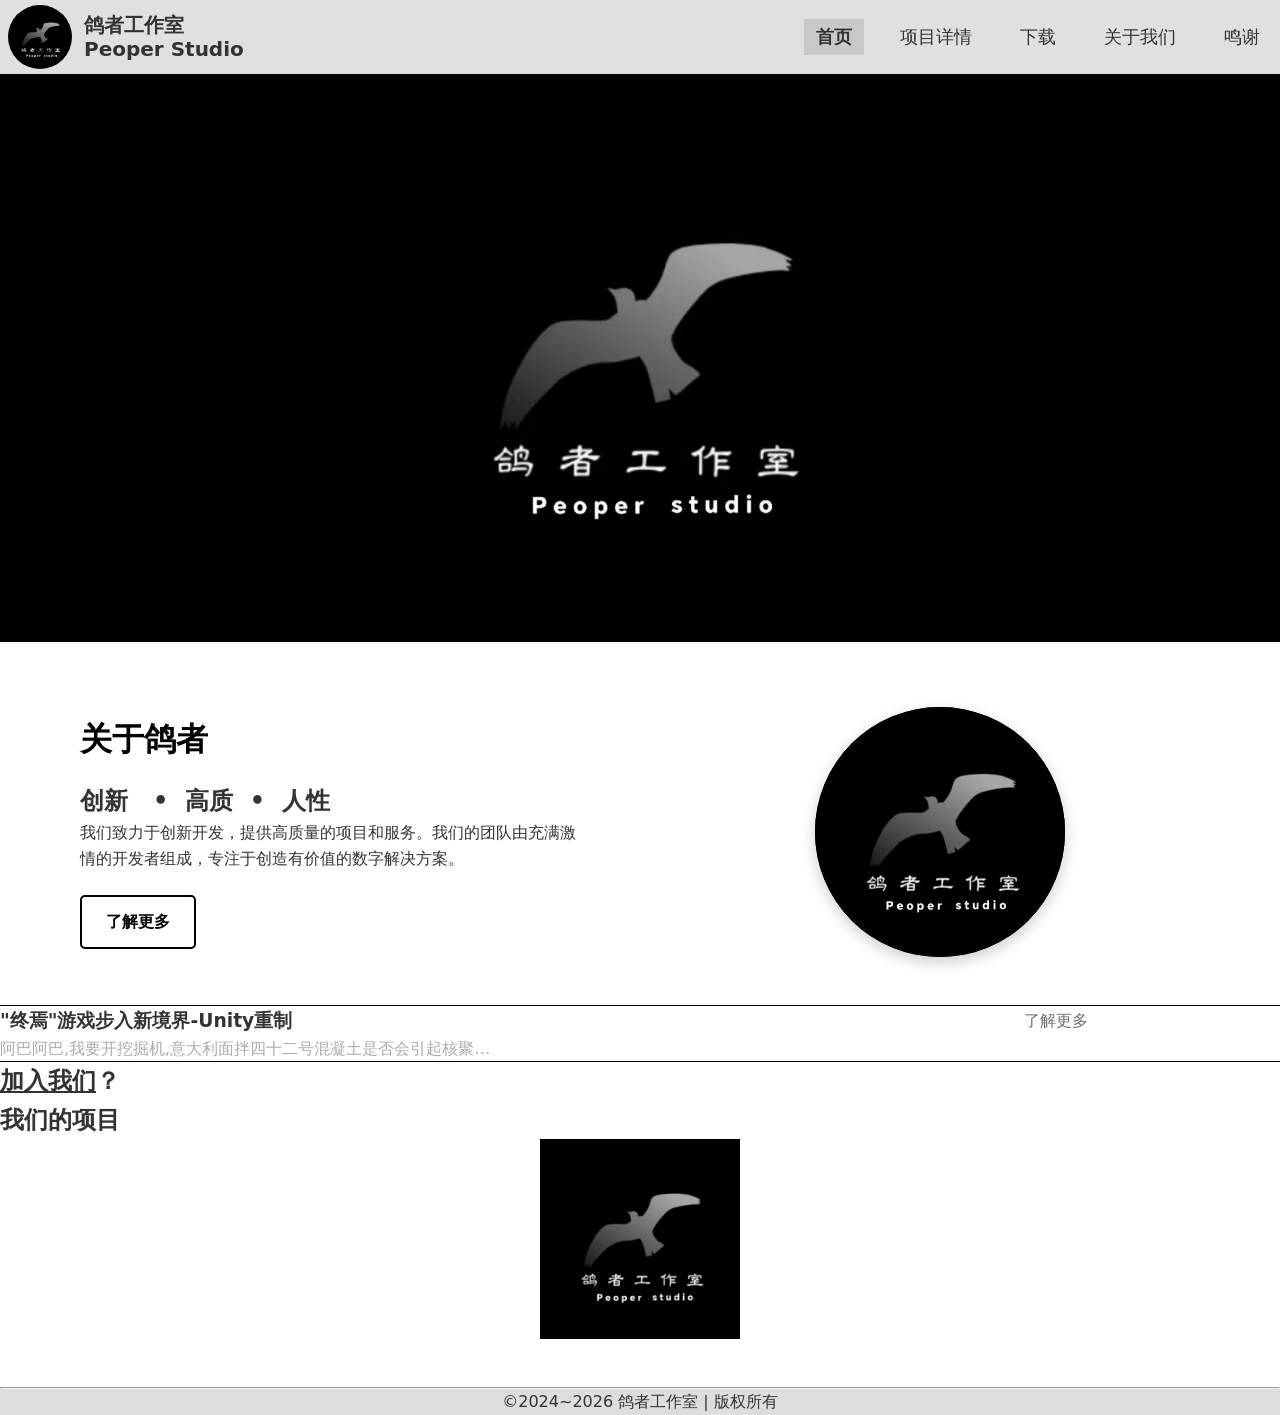
<file: index.html>
<!DOCTYPE html>
<html lang="zh-CN">
<head>
    <meta charset="UTF-8">
    <meta name="viewport" content="width=device-width, initial-scale=1.0">
    <meta name="description" content="鸽者工作室 - 专注于创新开发和技术解决方案">
    <title>鸽者工作室 - 创新开发</title>
    <link rel="stylesheet" href="css/nav.css">
    <link rel="stylesheet" href="css/index.css">
</head>
<body>
    <header class="navbar" id="navbar">
        <div class="navbar-container">
            <div class="navbar-brand">
                <img src="image/logo.jpg" alt="鸽者工作室logo" class="navbar-logo">
                <span class="navbar-logo-name">鸽者工作室<br>Peoper Studio</span>
            </div>
            <nav>
                <ul class="navbar-menu">
                    <li><a href="index.html" class="navbar-link active">首页</a></li>
                    <li><a href="html/detailed.html" class="navbar-link">项目详情</a></li>
                    <li><a href="html/download.html" class="navbar-link">下载</a></li>
                    <li><a href="html/about.html" class="navbar-link">关于我们</a></li>
                    <li><a href="html/thanks.html" class="navbar-link">鸣谢</a></li>
                </ul>
            </nav>
        </div>
    </header>

    <!-- 页面主要内容 -->
    <main>
        <!-- 英雄横幅区 -->
        <section class="hero" id="hero">
            <div class="container">
                <img src="image/logo.jpg" alt="工作室宣传横幅" class="hero-image">
            </div>
        </section>

        <!-- 关于我们区域 -->
        <section class="about">
            <div class="container about-container" id="about-container">
                <!-- 文本内容 -->
                <div class="about-content">
                    <h2 class="about-title">关于鸽者</h2>
                    <h2 class="about-subtitle">创新&nbsp;&nbsp;&nbsp•&nbsp;&nbsp;高质&nbsp;&nbsp;•&nbsp;&nbsp;人性</h2>
                    <p class="about-text">
                        我们致力于创新开发，提供高质量的项目和服务。我们的团队由充满激情的开发者组成，专注于创造有价值的数字解决方案。
                    </p>
                    <a href="html/about.html" class="btn">了解更多</a>
                </div>

                <!-- 圆形logo展示 -->
                <div class="about-image">
                    <div class="logo-circle">
                        <img src="image/logo.jpg" alt="工作室logo">
                    </div>
                </div>
            </div>

            <!-- 最新公告区域 -->
            <div class="about-message" id="about-message">
                <div class="about-message-header">
                    <h3>"终焉"游戏步入新境界-Unity重制</h3>
                    <a href="html/about.html" class="about-btn">了解更多</a>
                </div>
                <font style="opacity: 0.5;">
                    <span class="text-truncate">
                        阿巴阿巴,我要开挖掘机,意大利面拌四十二号混凝土是否会引起核聚变,不知道不知道,不知道不知道,不知道不知道,不知道不知道
                    </span>
                </font>
            </div>
            <div class="join-in" id="join-in">
                <h1><a href="html/about.html#join"><u>加入我们</u>？</a></h1>
            </div>
            <div class="projects" id="projects">
                <h1>我们的项目</h1>
                <div class="projects-theLastEnd">
                    <a href="html/detailed.html#TheLastEnd"><img src="image/logo.jpg" alt="终焉TheLastEnd"
                            class="projects-logo"></a>
                </div>

            </div>
        </section>
    </main>
    <footer>
        <hr>
        <p style="text-align:center;">©2024~2026 鸽者工作室 | 版权所有</p>
    </footer>
</body>

</html>
</file>
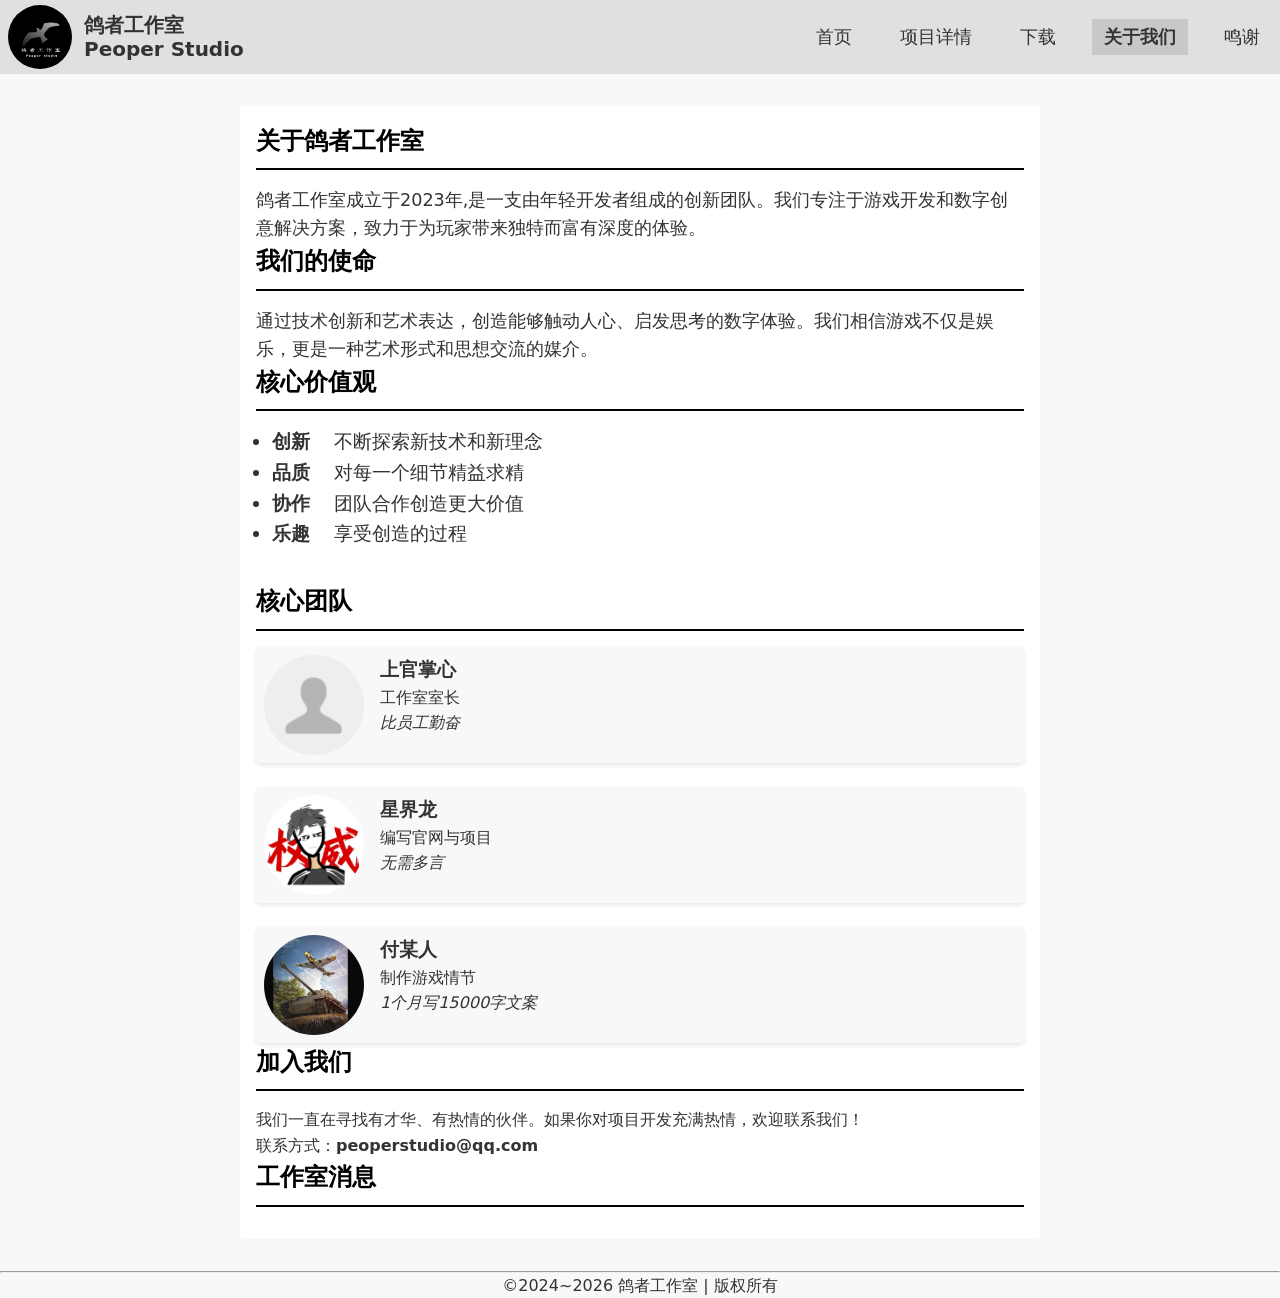
<file: html/about.html>
<!DOCTYPE html>
<html>

<head>
    <meta charset="UTF-8">
    <meta name="viewport" content="width=device-width, initial-scale=1.0">
    <meta name="description" content="鸽者工作室 - 专注于创新开发和技术解决方案">
    <title>关于我们 - 鸽者工作室</title>
    <link rel="stylesheet" href="../css/nav.css">
    <link rel="stylesheet" href="../css/index.css">
    <style>
        body {
            margin: 0;
            padding: 0;
            background-color: #f8f8f8;
        }

        .about-content {
            max-width: 800px;
            margin: 2rem auto;
            padding: 1rem;
            background: white;
            border: 1px solid var(--border-color);
            border-radius: 4px;
        }

        .team-section {
            margin-top: 2rem;
        }

        .team-grid {
            display: grid;
            gap: 1.5rem;
            width: 100%;
            margin-top: 1rem;
        }

        .team-member {
            background: #f8f8f8;
            padding: 0.5rem;
            border-radius: 4px;
            box-shadow: 0 2px 4px rgba(0, 0, 0, 0.1);
            display: flex;
            gap: 1rem;
            font-size: 1rem;
            width: auto;
            white-space: nowrap;
            overflow: hidden;
        }

        .member-image {
            width: 100px;
            height: 100px;
            border-radius: 50%;
            object-fit: cover;
            margin: 0;
            display: block;
        }

        .section-title {
            font-size: 1.5rem;
            margin-bottom: 1rem;
            color: var(--accent-color);
            border-bottom: 2px solid var(--accent-color);
            padding-bottom: 0.5rem;
        }
        @media (max-width: 600px) {
            .team-grid {
                grid-template-columns: 1fr;
            }
            .member-image {
                width: 80px;
                height: 80px;
            }
            .team-member {
                font-size: 0.8rem;
            }
        }
         @media (max-width: 500px) {
            .member-image {
                width: 60px;
                height: 60px;
            }
        }
    </style>
</head>

<body>
    <header class="navbar" id="navbar">
        <div class="navbar-container">
            <div class="navbar-brand">
                <img src="../image/logo.jpg" alt="鸽者工作室logo" class="navbar-logo">
                <span class="navbar-logo-name">鸽者工作室<br>Peoper Studio</span>
            </div>
            <nav>
                <ul class="navbar-menu">
                    <li><a href="../index.html" class="navbar-link">首页</a></li>
                    <li><a href="detailed.html" class="navbar-link">项目详情</a></li>
                    <li><a href="download.html" class="navbar-link">下载</a></li>
                    <li><a href="about.html" class="navbar-link active">关于我们</a></li>
                    <li><a href="thanks.html" class="navbar-link">鸣谢</a></li>
                </ul>
            </nav>
        </div>
    </header>

    <main>
        <div class="container">
            <div class="about-content">
                <h1 class="section-title">关于鸽者工作室</h1>
                <p style="font-size: 1.1rem;">鸽者工作室成立于2023年,是一支由年轻开发者组成的创新团队。我们专注于游戏开发和数字创意解决方案，致力于为玩家带来独特而富有深度的体验。</p>

                <h2 class="section-title">我们的使命</h2>
                <p style="font-size: 1.1rem;">通过技术创新和艺术表达，创造能够触动人心、启发思考的数字体验。我们相信游戏不仅是娱乐，更是一种艺术形式和思想交流的媒介。</p>

                <h2 class="section-title">核心价值观</h2>
                <ul style="margin: 1rem;font-size: 1.2rem;">
                    <li><b>创新</b>&nbsp;&nbsp;&nbsp;&nbsp;不断探索新技术和新理念</li>
                    <li><b>品质</b>&nbsp;&nbsp;&nbsp;&nbsp;对每一个细节精益求精</li>
                    <li><b>协作</b>&nbsp;&nbsp;&nbsp;&nbsp;团队合作创造更大价值</li>
                    <li><b>乐趣</b>&nbsp;&nbsp;&nbsp;&nbsp;享受创造的过程</li>
                </ul>

                <div class="team-section">
                    <h2 class="section-title">核心团队</h2>
                    <div class="team-grid">
                        <div class="team-member">
                            <img src="../image/shangguanzhangxin_logo.jpg" alt="创始人" class="member-image">
                            <div>
                                <h3>上官掌心</h3>
                                <p>工作室室长</p>
                                <p><i>比员工勤奋</i></p>
                            </div>
                        </div>
                        <div class="team-member">
                            <img src="../image/xingjielong_logo.jpg" alt="美术总监" class="member-image">
                            <div>
                                <h3>星界龙</h3>
                                <p>编写官网与项目</p>
                                <p><i>无需多言</i></p>
                            </div>
                        </div>
                        <div class="team-member">
                            <img src="../image/fujunchen_logo.jpg" alt="音效设计师" class="member-image">
                            <div>
                                <h3>付某人</h3>
                                <p>制作游戏情节</p>
                                <p><i>1个月写15000字文案</i></p>
                            </div>
                        </div>
                    </div>
                </div>

                <h2 class="section-title" id="join-in">加入我们</h2>
                <p>我们一直在寻找有才华、有热情的伙伴。如果你对项目开发充满热情，欢迎联系我们！</p>
                <p>联系方式：<b>peoperstudio@qq.com</peoperstudio></b></p>
                <h2 class="section-title">工作室消息</h2>
            </div>
        </div>
    </main>

  <footer>
        <hr>
        <p style="text-align:center;">©2024~2026 鸽者工作室 | 版权所有</p>
    </footer>
</body>

</html>
</file>
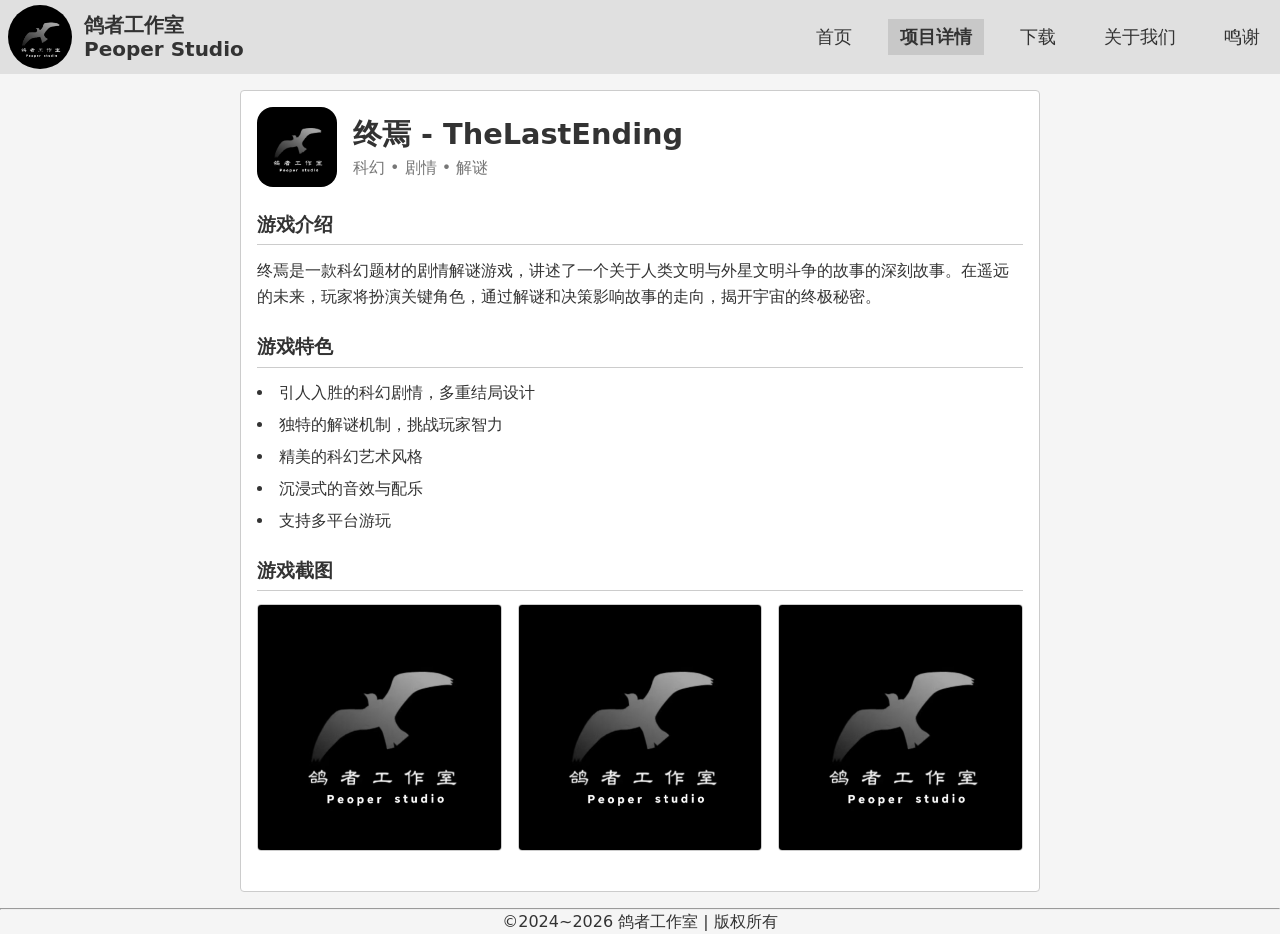
<file: html/detailed.html>
<!DOCTYPE html>
<html>

<head>
    <meta charset="UTF-8">
    <meta name="viewport" content="width=device-width, initial-scale=1.0">
    <meta name="description" content="鸽者工作室 - 专注于创新开发和技术解决方案">
    <title>鸽者工作室 - 创新开发</title>
    <link rel="stylesheet" href="../css/nav.css">
    <link rel="stylesheet" href="../css/detailed.css">
</head>

<body>
    <header class="navbar" id="navbar">
        <div class="navbar-container">
            <div class="navbar-brand">
                <img src="../image/logo.jpg" alt="鸽者工作室logo" class="navbar-logo">
                <span class="navbar-logo-name">鸽者工作室<br>Peoper Studio</span>
            </div>
            <nav>
                <ul class="navbar-menu">
                    <li><a href="../index.html" class="navbar-link">首页</a></li>
                    <li><a href="detailed.html" class="navbar-link active">项目详情</a></li>
                    <li><a href="download.html" class="navbar-link">下载</a></li>
                    <li><a href="about.html" class="navbar-link">关于我们</a></li>
                    <li><a href="thanks.html" class="navbar-link">鸣谢</a></li>
                </ul>
            </nav>
        </div>
    </header>
    <main>
        <div class="container">
            <div class="game-info">
                <img src="../image/logo.jpg" alt="游戏封面">
                <div>
                    <h1 class="game-title">终焉 - TheLastEnding</h1>
                    <h3 class="game-genres">科幻 • 剧情 • 解谜</h3>
                </div>
            </div>

            <div class="game-details">
                <h2 class="section-title">游戏介绍</h2>
                <p class="game-description">
                    终焉是一款科幻题材的剧情解谜游戏，讲述了一个关于人类文明与外星文明斗争的故事的深刻故事。在遥远的未来，玩家将扮演关键角色，通过解谜和决策影响故事的走向，揭开宇宙的终极秘密。
                </p>

                <h2 class="section-title">游戏特色</h2>
                <ul class="features-list">
                    <li>引人入胜的科幻剧情，多重结局设计</li>
                    <li>独特的解谜机制，挑战玩家智力</li>
                    <li>精美的科幻艺术风格</li>
                    <li>沉浸式的音效与配乐</li>
                    <li>支持多平台游玩</li>
                </ul>

                <h2 class="section-title">游戏截图</h2>
                <div class="screenshots">
                    <img src="../image/logo.jpg" alt="游戏截图1" class="screenshot">
                    <img src="../image/logo.jpg" alt="游戏截图2" class="screenshot">
                    <img src="../image/logo.jpg" alt="游戏截图3" class="screenshot">
                </div>
            </div>
        </div>
    </main>
    <footer>
        <hr>
        <p style="text-align:center;">©2024~2026 鸽者工作室 | 版权所有</p>
    </footer>
</body>

</html>
</file>
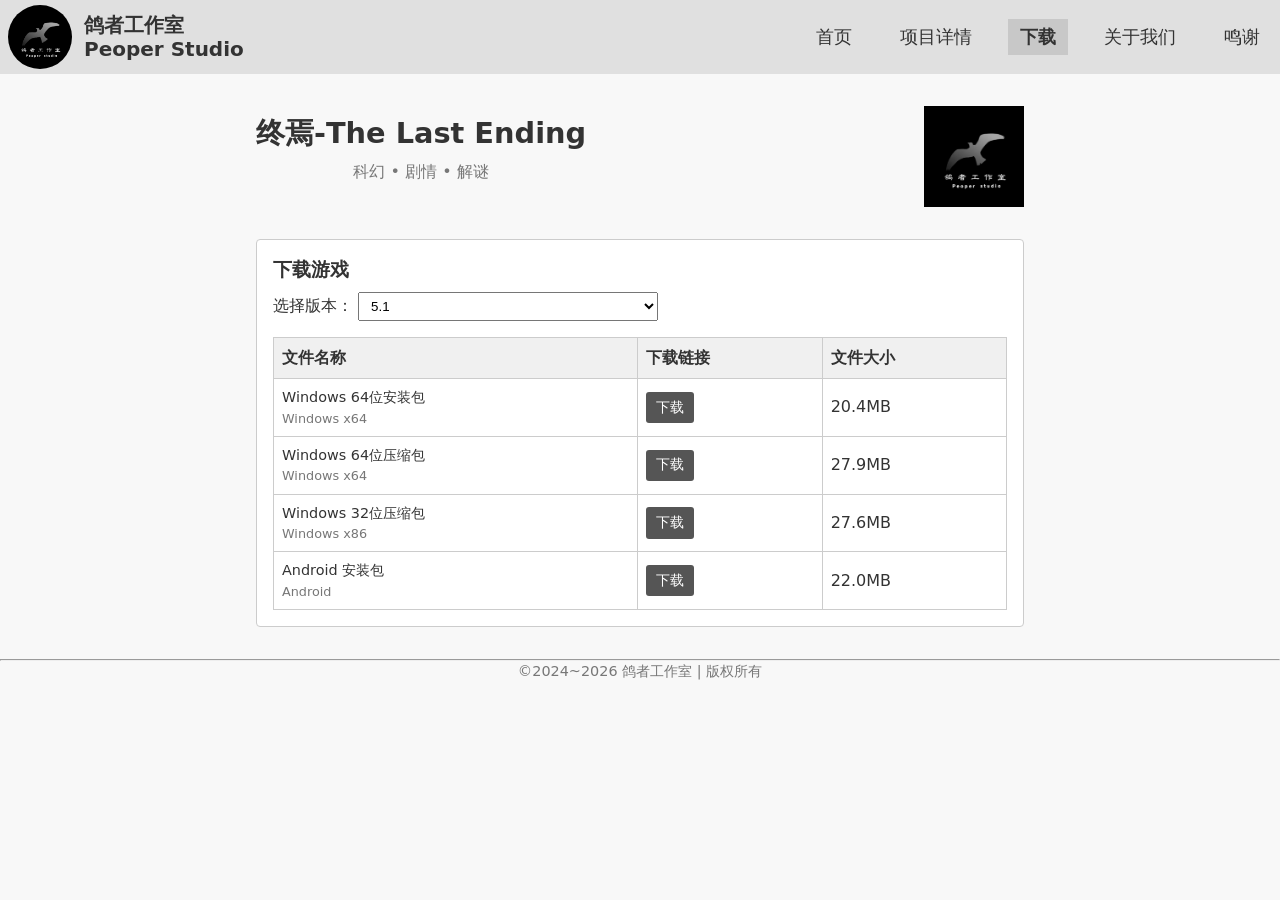
<file: html/download.html>
<!DOCTYPE html>
<html lang="zh-CN">

<head>
    <meta charset="UTF-8">
    <meta name="viewport" content="width=device-width, initial-scale=1.0">
    <title>终焉-The Last Ending | 下载</title>
    <link rel="stylesheet" href="../css/nav.css">
    <link rel="stylesheet" href="../css/download.css">
</head>

<body>
    <header class="navbar" id="navbar">
        <div class="navbar-container">
            <div class="navbar-brand">
                <img src="../image/logo.jpg" alt="鸽者工作室logo" class="navbar-logo">
                <span class="navbar-logo-name">鸽者工作室<br>Peoper Studio</span>
            </div>
            <nav>
                <ul class="navbar-menu">
                    <li><a href="../index.html" class="navbar-link">首页</a></li>
                    <li><a href="detailed.html" class="navbar-link">项目详情</a></li>
                    <li><a href="download.html" class="navbar-link active">下载</a></li>
                    <li><a href="about.html" class="navbar-link">关于我们</a></li>
                    <li><a href="thanks.html" class="navbar-link">鸣谢</a></li>
                </ul>
            </nav>
        </div>
    </header>
    <main>
        <div class="container">
            <div class="title">
                <div>
                    <h1>终焉-The Last Ending</h1>
                    <h3>科幻 • 剧情 • 解谜</h3>
                </div>
                <center class="game-banner">
                    <img src="../image/logo.jpg" alt="游戏封面">
                </center>
            </div>

            <div class="download-content">
                <div class="version-selector">
                    <h2>下载游戏</h2>
                    <div class="select-group">
                        <label for="version-select">选择版本：</label>
                        <select id="version-select" class="version-dropdown"></select>
                    </div>
                </div>

                <table class="download-table" id="download-table">
                    <thead>
                        <tr>
                            <th>文件名称</th>
                            <th>下载链接</th>
                            <th>文件大小</th>
                        </tr>
                    </thead>
                    <tbody>
                        <!-- JS自动填充内容 -->
                    </tbody>
                </table>
            </div>
        </div>
    </main>

     <footer>
        <hr>
        <p style="text-align:center;">©2024~2026 鸽者工作室 | 版权所有</p>
    </footer>
    <script type="text/javascript" src="../javascript/download.js"></script>
</body>

</html>
</file>
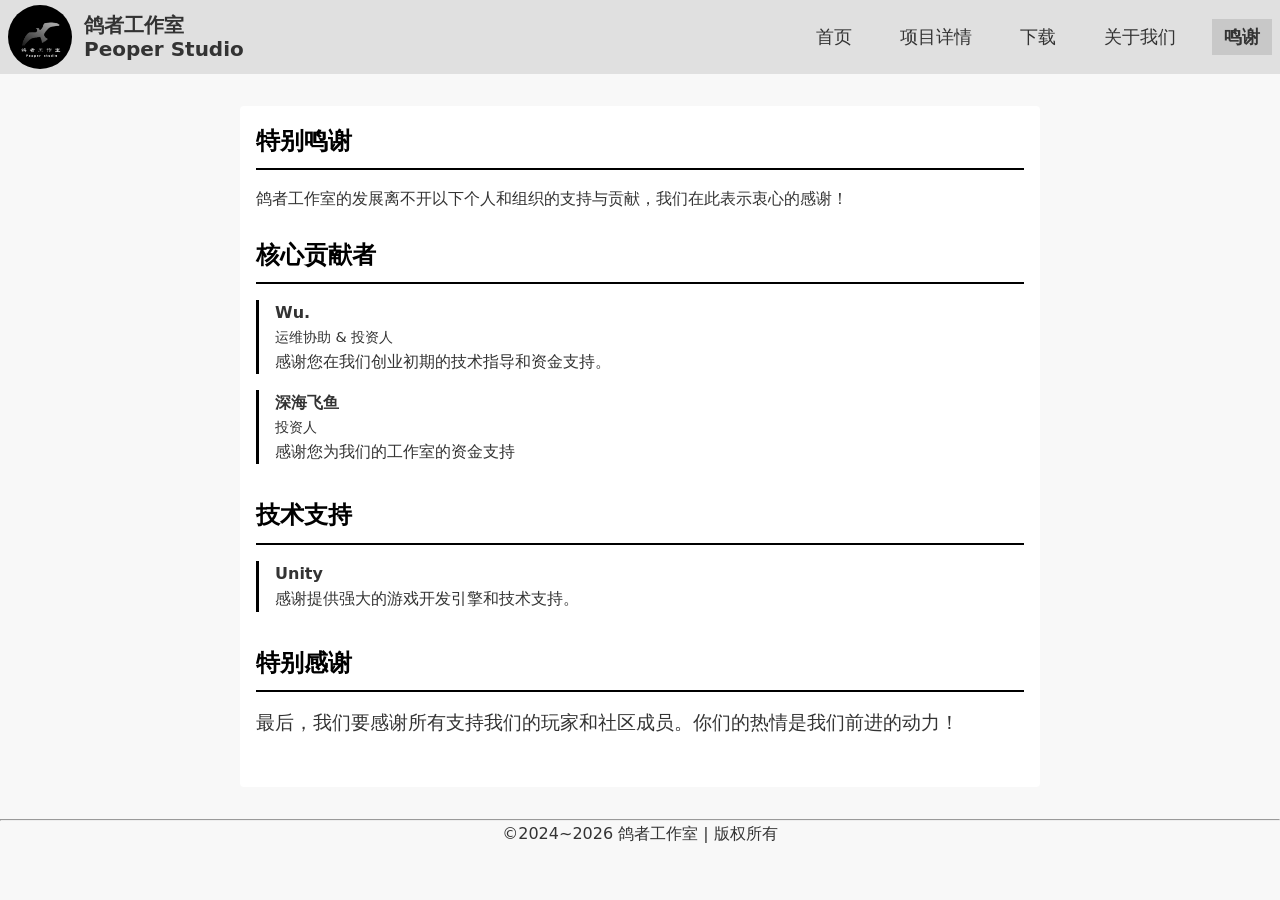
<file: html/thanks.html>
<!DOCTYPE html>
<html>

<head>
    <meta charset="UTF-8">
    <meta name="viewport" content="width=device-width, initial-scale=1.0">
    <meta name="description" content="鸽者工作室 - 鸣谢所有支持我们的伙伴">
    <title>鸣谢 - 鸽者工作室</title>
    <link rel="stylesheet" href="../css/nav.css">
    <link rel="stylesheet" href="../css/index.css">
    <style>
        body {
            margin: 0;
            padding: 0;
            background-color:  #f8f8f8;
        }
        .thanks-content {
            max-width: 800px;
            margin: 2rem auto;
            padding: 1rem;
            background:White;                                                                                                                                                                                            
            border: 1px solid var(--border-color);
            border-radius: 4px;
        }
        
        .section-title {
            font-size: 1.5rem;
            margin-bottom: 1rem;
            color: var(--accent-color);
            border-bottom: 2px solid var(--accent-color);
            padding-bottom: 0.5rem;
        }
        
        .contributor-list {
            margin-top: 1.5rem;
        }
        
        .contributor-category {
            margin-bottom: 2rem;
        }
        
        .contributor-item {
            margin-bottom: 1rem;
            padding-left: 1rem;
            border-left: 3px solid var(--accent-color);
        }
        
        .contributor-name {
            font-weight: bold;
        }
        
        .contributor-role {
            color: var(--light-text);
            font-size: 0.9rem;
        }
    </style>
</head>

<body>
    <header class="navbar" id="navbar">
        <div class="navbar-container">
            <div class="navbar-brand">
                <img src="../image/logo.jpg" alt="鸽者工作室logo" class="navbar-logo">
                <span class="navbar-logo-name">鸽者工作室<br>Peoper Studio</span>
            </div>
            <nav>
                <ul class="navbar-menu">
                    <li><a href="../index.html" class="navbar-link">首页</a></li>
                    <li><a href="detailed.html" class="navbar-link">项目详情</a></li>
                    <li><a href="download.html" class="navbar-link">下载</a></li>
                    <li><a href="about.html" class="navbar-link">关于我们</a></li>
                    <li><a href="thanks.html" class="navbar-link active">鸣谢</a></li>
                </ul>
            </nav>
        </div>
    </header>

    <main>
        <div class="container">
            <div class="thanks-content">
                <h1 class="section-title">特别鸣谢</h1>
                <p>鸽者工作室的发展离不开以下个人和组织的支持与贡献，我们在此表示衷心的感谢！</p>
                
                <div class="contributor-list">
                    <div class="contributor-category">
                        <h2 class="section-title">核心贡献者</h2>
                        <div class="contributor-item">
                            <div class="contributor-name">Wu.</div>
                            <div class="contributor-role">运维协助 & 投资人</div>
                            <p>感谢您在我们创业初期的技术指导和资金支持。</p>
                        </div>
                        <div class="contributor-item">
                            <div class="contributor-name">深海飞鱼</div>
                            <div class="contributor-role">投资人</div>
                            <p>感谢您为我们的工作室的资金支持</p>
                        </div>
                    </div>
                    
                    <!--<div class="contributor-category">
                        <h2 class="section-title">测试团队</h2>
                        <div class="contributor-item">
                            <div class="contributor-name">Alpha测试组</div>
                            <p>感谢所有参与早期测试的玩家，你们的反馈帮助我们改进了游戏体验。</p>
                        </div>
                        <div class="contributor-item">
                            <div class="contributor-name">Beta测试组</div>
                            <p>特别感谢那些提交详细错误报告和建议的测试人员。</p>
                        </div>
                    </div> -->
                    
                    <div class="contributor-category">
                        <h2 class="section-title">技术支持</h2>
                        <div class="contributor-item">
                            <div class="contributor-name">Unity</div>
                            <p>感谢提供强大的游戏开发引擎和技术支持。</p>
                        </div>
                    </div>
                    
                    <div class="contributor-category">
                        <h2 class="section-title">特别感谢</h2>
                        <p style="font-size: 1.2rem;">最后，我们要感谢所有支持我们的玩家和社区成员。你们的热情是我们前进的动力！</p>
                    </div>
                </div>
            </div>
        </div>
    </main>

     <footer>
        <hr>
        <p style="text-align:center;">©2024~2026 鸽者工作室 | 版权所有</p>
    </footer>
</body>

</html>
</file>
<file: css/nav.css>
/*导航栏*/
.navbar {
    background-color: #e0e0e0;
    padding: 0.3rem 0.5rem;
    position: sticky;
    top: 0;
    z-index: 1;
    /*设置z序*/
    margin: 0;
    
}

/* 导航栏容器，横向分布品牌和菜单 */
.navbar-container {
    transition: all 0.3s ease; /* 添加过渡效果 */
    display: flex;
    align-items: center;
    justify-content: space-between;
    gap: 0.5rem;
    width: 100%;
    height: 100%;
    margin: 0;
    padding: 0;
    flex-direction: row;
}

/* 品牌区：logo与文字横向排列 */
.navbar-brand {
    align-items: center;
    gap: 0.75rem;
    display: flex;
}

/* logo图片样式，圆形头像 */
.navbar-logo {
    transition: all 0.3s ease; /* 添加过渡效果 */
    height: 4rem;
    width: 4rem;
    border-radius: 50%;
}

/* 品牌名称样式，加粗不换行 */
.navbar-logo-name {
    transition: all 0.3s ease; /* 添加过渡效果 */
    font-weight: 700;
    font-size: 1.25rem;
    line-height: 1.2;
}

/* ========== 导航菜单样式 ========== */
.navbar-menu {
    transition: all 0.3s ease; /* 添加过渡效果 */
    display: flex;
    gap: 0.5rem;
    list-style: none;
    /* 去除默认圆点 */
    flex-wrap: nowrap;
    /* 不换行 */
    overflow-x: auto;
    /* 超出时横向滚动 */
    -webkit-overflow-scrolling: touch;
    /* 移动端平滑滚动 */
    padding: 0.5rem 0;
}

/* 单个菜单项链接样式 */
.navbar-link {
    transition: all 0.3s ease; /* 添加过渡效果 */
    flex-wrap: nowrap;
    padding: 0.5rem 0.75rem;
    font-size: 1rem;
    font-weight: 500;
    transition: all 0.3s ease-in-out;
    /* 过渡动画 */
    text-decoration: none;
    /* 去除下划线 */
    color: inherit;
    /* 继承父元素颜色 */
}

/* 鼠标悬停菜单项高亮 */
.navbar-link:hover {
    background-color: #d0d0d0;
}

/* 当前激活菜单项样式 */
.navbar-link.active {
    font-weight: 700;
    background-color: #c8c8c8;
}

@media (min-width: 1000px) {
    .navbar-link {
        font-size: 1.1rem;
    }

    .navbar-menu {
        gap: 1.5rem;
    }
}

@media (max-width: 800px) {
    .navbar-menu {
        gap: 0rem
    }
}

@media(max-width:680px) {
    .navbar-container {
        flex-direction: column;
    }

    .navbar-menu {
        gap: 1rem
    }
}

@media (max-width: 600px) {
    .navbar-menu {
        gap: 0rem
    }
}
@media(max-width: 450px) {
    .navbar-menu {
        display: none; /* 完全隐藏导航链接 */
    }
    .navbar-logo{
        height: 3rem;
        width: 3rem;
    }
    .navbar-logo-name {
        font-size: 1rem;
    }
}
</file>
<file: css/index.css>
/* ========== 全局变量和基础样式 ========== */
        :root {
            --primary-color: #333;
            /* 主色调 */
            --secondary-color: #ddd;
            /* 次要背景色 */
            --accent-color: #000;
            /* 强调色 */
            --text-color: #333;
            /* 主要文字颜色 */
            --light-color: #fff;
            /* 浅色背景 */
            --spacing: 1rem;
            /* 基础间距单位 */
            --border-radius: 5px;
            /* 统一圆角大小 */
            --transition: all 0.3s ease;
            /* 标准过渡效果 */
        }

        /* 基础重置 */
        * {
            box-sizing: border-box;
            margin: 0;
            padding: 0;

        }

        html {
            scroll-behavior: smooth;
        }

        body {
            font-family: 'Segoe UI', system-ui, -apple-system, sans-serif;
            background-color: var(--secondary-color);
            color: var(--text-color);
            line-height: 1.6;
        }

        /* 链接样式 */
        a {
            text-decoration: none;
            color: inherit;
        }

        /* 图片响应式处理 */
        img {
            max-width: 100%;
            height: auto;
            display: block;
        }

        /* ========== 工具类 ========== */
        .container {
            width: 100%;
            max-width: 1200px;
            margin: 0 auto;
            padding: 0 var(--spacing);
        }

        /* 弹性布局工具 */
        .flex {
            display: flex;
        }

        .flex-center {
            display: flex;
            align-items: center;
            justify-content: center;
        }

        /* 网格布局工具 */
        .grid {
            display: grid;
        }

        /* ========== 主要内容区域 ========== */
        /* 英雄横幅区 */
        .hero {
            background-color: var(--accent-color);
            padding: 2rem 0;
        }

        .hero-image {
            max-width: 500px;
            margin: 0 auto;
            border-radius: var(--border-radius);
        }

        /* 关于我们区域 */
        .about {
            background-color: var(--light-color);
            padding: 3rem 0;
        }

        .about-container {
            display: grid;
            grid-template-columns: repeat(auto-fit, minmax(300px, 1fr));
            gap: 2rem;
            align-items: center;
        }

        .about-content {
            padding: 1.5rem;
        }

        .about-title {
            font-size: 2rem;
            margin-bottom: 1rem;
            color: var(--accent-color);
        }

        .about-text {
            margin-bottom: 1.5rem;
            max-width: 500px;
        }

        /* 按钮样式 */
        .btn {
            display: inline-block;
            padding: 0.75rem 1.5rem;
            background-color: var(--light-color);
            color: var(--accent-color);
            border: 2px solid var(--accent-color);
            border-radius: var(--border-radius);
            font-weight: 600;
            transition: var(--transition);
            cursor: pointer;
        }

        .btn:hover {
            background-color: var(--accent-color);
            color: var(--light-color);
        }

        /* 圆形logo容器 */
        .about-image {
            position: relative;
            display: flex;
            justify-content: center;
        }

        .logo-circle {
            width: 250px;
            height: 250px;
            border-radius: 50%;
            overflow: hidden;
            background: var(--accent-color);
            display: flex;
            align-items: center;
            justify-content: center;
            box-shadow: 0 5px 15px rgba(0, 0, 0, 0.2);
        }

        /* 公告消息区域 */
        .about-message {
            margin-top: 2rem;
            font-size: 1rem;
            color: var(--text-color);
            border-top: 1px solid var(--accent-color);
            border-bottom: 1px solid var(--accent-color);
        }

        .about-message-header {
            display: flex;
            align-items: center;
            justify-content: space-between;
        }

        .about-message-header h3 {
            margin: 0;
        }

        .about-message-header .btn {
            height: 2.2em;
            padding: 0 1.5em;
            font-size: 1em;
            display: flex;
            align-items: center;
        }

        .about-btn {
            width: 20%;
            float: right;
            margin-right: 0px;
            opacity: 0.7;
        }

        .about-btn:hover {
            opacity: 1.0;
        }

        /* 文本溢出处理 */
        .text-truncate {
            white-space: nowrap;
            overflow: hidden;
            text-overflow: ellipsis;
            display: block;
            max-width: 500px;
            opacity: 0.8;
        }

        @media (max-width: 480px) {
            .logo-circle {
                width: 200px;
                height: 200px;
            }
        }

        .join-in {}

        .join-list {}

        .join-in-hype {}

        .projects {}

        .projects-theLastEnd {
            display: flex;
            justify-content: center;
            align-items: center;
        }

        .projects-logo {
            width: 200px;
            height: 200px;
        }
</file>
<file: css/detailed.css>
:root {
    --primary-color: #333;
    --secondary-color: #ddd;
    --accent-color: #555;
    --text-color: #333;
    --light-text: #777;
    --border-color: #ccc;
    --background-color: #f5f5f5;
}

* {
    box-sizing: border-box;
    margin: 0;
    padding: 0;
}

html {
    scroll-behavior: smooth;
}

body {
    font-family: 'Segoe UI', system-ui, -apple-system, sans-serif;
    background-color: var(--background-color);
    color: var(--text-color);
    line-height: 1.5;
}

.container {
    max-width: 800px;
    margin: 1rem auto;
    padding: 1rem;
    background: white;
    border: 1px solid var(--border-color);
    border-radius: 4px;
}

.game-info {
    display: flex;
    align-items: center;
    gap: 1rem;
    margin-bottom: 1.5rem;
}

.game-info img {
    border-radius: 1rem;
    height: 5rem;
    width: 5rem;
    object-fit: cover;
}

.game-title {
    margin: 0;
    font-size: 1.8rem;
}

.game-genres {
    margin: 0;
    font-size: 1rem;
    color: var(--light-text);
    font-weight: normal;
}

.game-details {
    margin-top: 1.5rem;
}

.section-title {
    font-size: 1.2rem;
    margin-bottom: 0.8rem;
    padding-bottom: 0.3rem;
    border-bottom: 1px solid var(--border-color);
}

.game-description {
    margin-bottom: 1.5rem;
    line-height: 1.6;
}

.features-list {
    list-style-position: inside;
    margin-bottom: 1.5rem;
}

.features-list li {
    margin-bottom: 0.5rem;
}

.screenshots {
    display: grid;
    grid-template-columns: repeat(auto-fill, minmax(200px, 1fr));
    gap: 1rem;
    margin-bottom: 1.5rem;
}

.screenshot {
    width: 100%;
    height: auto;
    border-radius: 4px;
    border: 1px solid var(--border-color);
}

@media (max-width: 430px) {
    .game-info {
        flex-direction: column;
        align-items: flex-start;
    }
    
    .container {
        margin: 1rem 0.5rem;
        padding: 0.8rem;
    }
}
</file>
<file: css/download.css>
:root {
    --primary-color: #333;
    --secondary-color: #ddd;
    --accent-color: #555;
    --text-color: #333;
    --light-text: #777;
    --border-color: #ccc;
    --background-color: #f8f8f8;
}

* {
    box-sizing: border-box;
    margin: 0;
    padding: 0;
}
body {
    font-family: 'Segoe UI', system-ui, -apple-system, sans-serif;
    background-color: var(--background-color);
    color: var(--text-color);
    line-height: 1.5;
}

.container {
    max-width: 800px;
    margin: 1rem auto;
    padding: 0 1rem;
}

.title {
    text-align: center;
    margin-bottom: 1rem;
    display: flex; align-items: center;
    justify-content: space-between;
}

.title h1 {
    font-size: 1.8rem;
    margin-bottom: 0.3rem;
}

.title h3 {
    font-size: 1rem;
    color: var(--light-text);
    font-weight: normal;
    margin-bottom: 1rem;
}

.game-banner {
    margin: 1rem 0;
}

.game-banner img {
    width: 100px;
    height: auto;
    display: block;
    
}

.download-content {
    background: white;
    padding: 1rem;
    border: 1px solid var(--border-color);
    border-radius: 4px;
}

.version-selector {
    margin-bottom: 1rem;
}

.version-selector h2 {
    font-size: 1.2rem;
    margin-bottom: 0.5rem;
}

.select-group {
    margin-bottom: 1rem;
}

.version-dropdown {
    padding: 0.3rem 0.5rem;
    width: 100%;
    max-width: 300px;
}

.download-info {
    margin-bottom: 1rem;
}

.system-requirements h3, .download-instructions h3 {
    font-size: 1rem;
    margin-bottom: 0.5rem;
}

.system-requirements ul {
    list-style: none;
    padding-left: 1rem;
    margin-bottom: 1rem;
}

.system-requirements li {
    margin-bottom: 0.3rem;
}

.download-table {
    width: 100%;
    border-collapse: collapse;
    margin-top: 1rem;
}

.download-table th, .download-table td {
    padding: 0.5rem;
    border: 1px solid var(--border-color);
    text-align: left;
}

.download-table th {
    background-color: #f0f0f0;
}

.file-info {
    display: flex;
    align-items: center;
    gap: 0.5rem;
}

.file-name {
    font-size: 0.9rem;
}

.file-platform {
    font-size: 0.8rem;
    color: var(--light-text);
}

.download-btn {
    display: inline-block;
    padding: 0.3rem 0.6rem;
    background-color: var(--accent-color);
    color: white;
    text-decoration: none;
    border-radius: 3px;
    font-size: 0.9rem;
}

.no-download {
    color: var(--light-text);
    font-style: italic;
}

footer {
    text-align: center;
    margin-top: 1rem;
    padding: 1rem 0;
    font-size: 0.9rem;
    color: var(--light-text);
}
</file>
